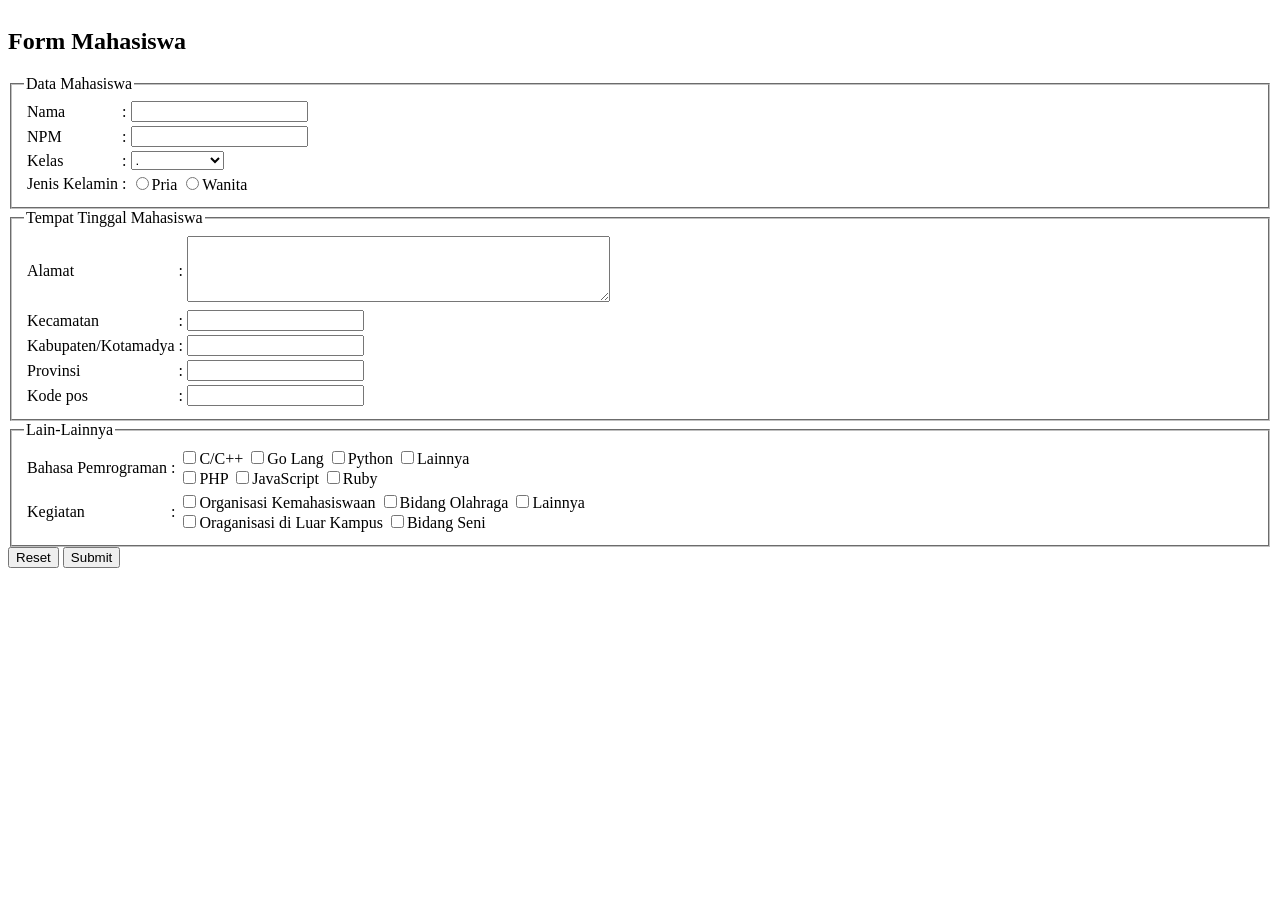
<file: Pertemuan2/index.html>
<!DOCTYPE html>
<html lang="en">
<head>
    <meta charset="UTF-8">
    <meta name="viewport" content="width=device-width, initial-scale=1.0">
    <title>Latihan Form</title>
</head>
<body>

    <table>
        <thead>
        
            

        
        </thead>
    </table>

    <h2>Form Mahasiswa</h2>
    <form method="post">
    
        <fieldset>
            <legend>Data Mahasiswa</legend>
            <table>
            <tr>
                <td>Nama </td>
                <td>:</td>
                <td><input type="text"></td>
            </tr>
            <tr>
                <td>NPM</td>
                <td>:</td>
                <td><input type="text"></td>
            </tr>
            <tr>
                <td>Kelas</td>
                <td>:</td>
                <td>
                    <select name="Kelas">
                        <option selected disabled>.</option>
                        <option value="A">Kelas A</option>
                        <option value="B">Kelas B</option>
                        <option value="C">Kelas C</option>
                        <option value="E">Kelas E</option>
                        <option value="Mage">Kelas Mage</option>
                    </select>
                </td>
            </tr>
            <tr>
                <td>Jenis Kelamin</td>
                <td>:</td>
                <td>
                    <input type="radio" name="jk" value="Pria">Pria 
                    <input type="radio" name="jk" value="Wanita">Wanita 
                </td>
            </tr>
            </table>
        </fieldset>

            
             <fieldset>
                <legend>Tempat Tinggal Mahasiswa</legend>
                <table>
            <tr>
                <td>Alamat </td>
                <td>:</td>
                <td><textarea rows="4" cols="50"></textarea></td>
            </tr>
            <tr>
                <td>Kecamatan</td>
                <td>:</td>
                <td><input type="text"></td>
            </tr>
            <tr>
                <td>Kabupaten/Kotamadya</td>
                <td>:</td>
                <td><input type="text"></td>
            </tr>
            <tr>
                <td>Provinsi</td>
                <td>:</td>
                <td><input type="text"></td>
            </tr>
            <tr>
                <td>Kode pos</td>
                <td>:</td>
                <td><input type="text"></td>
            </tr>
        </table>
        </fieldset>

        

        <fieldset>
            <legend>Lain-Lainnya</legend>
            <table>
                <tr>
                   <td>Bahasa Pemrograman</td>
                   <td>:</td>
                   <td>
                       <input type="checkbox" name="hobi" value="C/C++">C/C++
                       <input type="checkbox" name="hobi" value="Go Lang">Go Lang
                       <input type="checkbox" name="hobi" value="Python">Python
                       <input type="checkbox" name="hobi" value="Lainnya">Lainnya <br>
                       <input type="checkbox" name="hobi" value="PHP">PHP
                       <input type="checkbox" name="hobi" value="JavaScript">JavaScript
                       <input type="checkbox" name="hobi" value="Ruby">Ruby
                    </td>
                </tr>
                <tr>
                    <td>Kegiatan</td>
                    <td>:</td>
                    <td><input type="checkbox" name="hobi" value="Organisasi">Organisasi Kemahasiswaan
                    <input type="checkbox" name="hobi" value="Kepanitiaan">Bidang Olahraga
                    <input type="checkbox" name="hobi" value="Lainnya">Lainnya <br>
                    <input type="checkbox" name="hobi" value="Lainnya">Oraganisasi di Luar Kampus
                    <input type="checkbox" name="hobi" value="Lainnya">Bidang Seni
                
                </td>

                </tr>
            </table>
           
                
            
        </fieldset>
    </form>

    <input type="reset" name="reset" value="Reset">
    <input type="submit" name="submit" value="Submit">
    
</body>
</html>
</file>
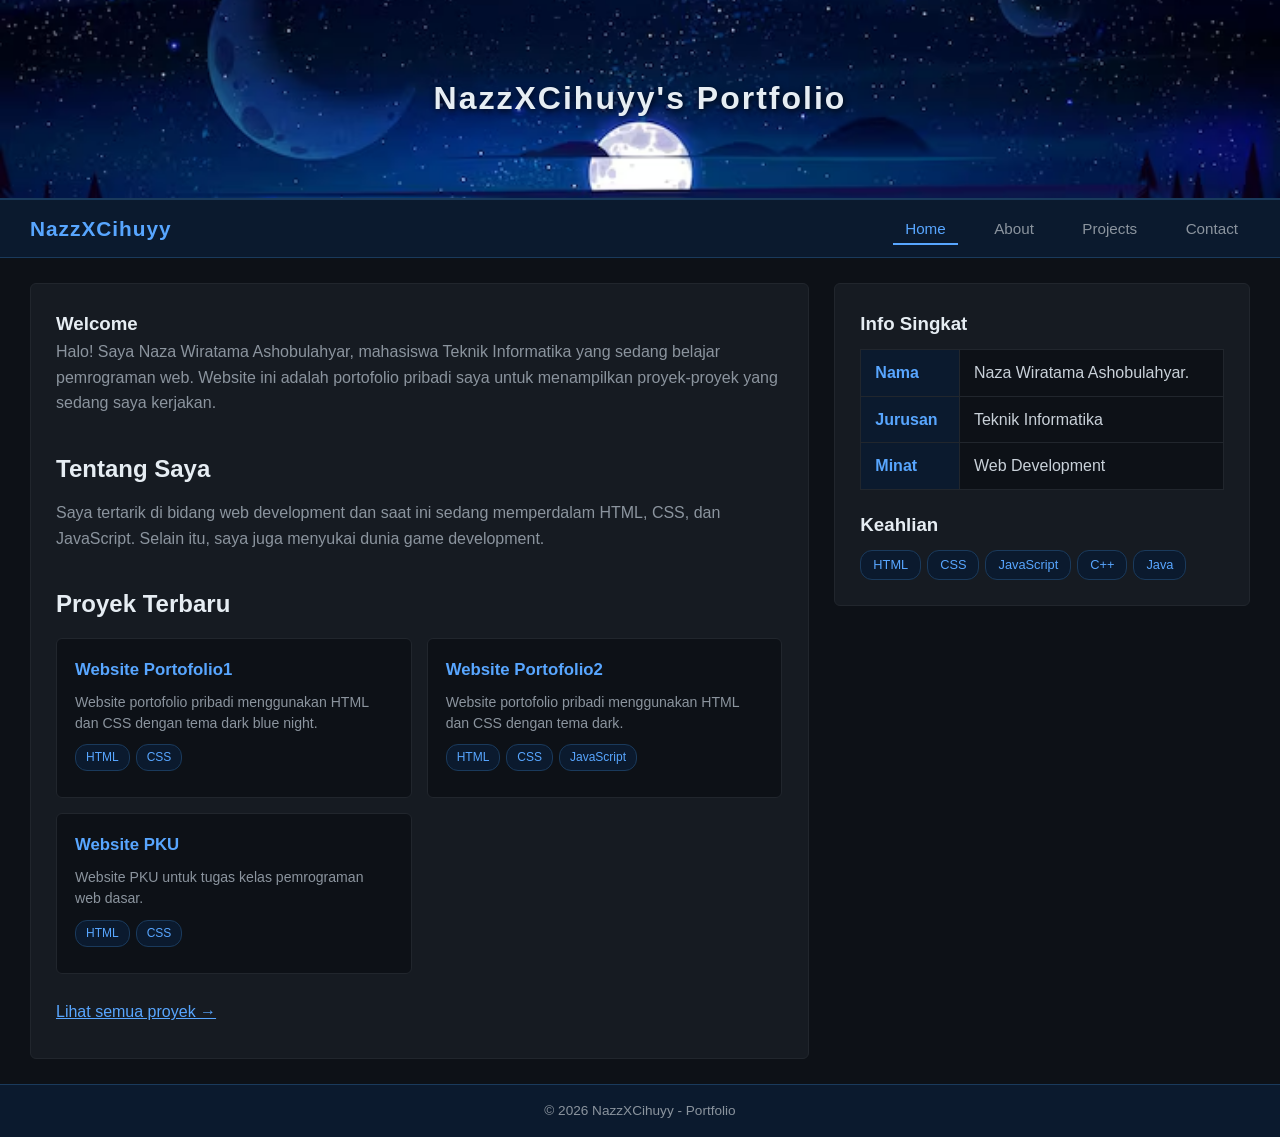
<file: Pertemuan3/index.html>
<!DOCTYPE html>
<html lang="en">

<head>
    <meta charset="UTF-8">
    <meta name="viewport" content="width=device-width, initial-scale=1.0">
    <title>Home - Portfolio</title>
    <link rel="stylesheet" href="style.css">
</head>

<body>

    <header>
        <h1>NazzXCihuyy's Portfolio</h1>
    </header>

    <nav>
        <div class="nav-brand">NazzXCihuyy</div>
        <div class="nav-links">
            <a href="index.html" class="current-page">Home</a>
            <a href="profile.html">About</a>
            <a href="projects.html">Projects</a>
            <a href="contact.html">Contact</a>
        </div>
    </nav>

    <section>
        <article>
            <h1 style="margin: 0;">Welcome</h1>
            <p>
                Halo! Saya Naza Wiratama Ashobulahyar, mahasiswa Teknik Informatika
                yang sedang belajar pemrograman web.
                Website ini adalah portofolio pribadi saya untuk menampilkan
                proyek-proyek yang sedang saya kerjakan.
            </p>
            <br>

            <h2>Tentang Saya</h2>
            <p>
                Saya tertarik di bidang web development dan saat ini sedang memperdalam
                HTML, CSS, dan JavaScript. Selain itu, saya juga menyukai dunia
                game development.
            </p>
            <br>

            <h2>Proyek Terbaru</h2>
            <div class="project-grid">
                <div class="project-card">
                    <div class="project-header">Website Portofolio1</div>
                    <p class="project-desc">Website portofolio pribadi menggunakan HTML dan CSS dengan tema dark blue night.</p>
                    <div class="project-tags">
                        <span class="tag">HTML</span>
                        <span class="tag">CSS</span>
                    </div>
                </div>
                <div class="project-card">
                    <div class="project-header">Website Portofolio2</div>
                    <p class="project-desc">Website portofolio pribadi menggunakan HTML dan CSS dengan tema dark.</p>
                    <div class="project-tags">
                        <span class="tag">HTML</span>
                        <span class="tag">CSS</span>
                        <span class="tag">JavaScript</span>
                    </div>
                </div>
                <div class="project-card">
                    <div class="project-header">Website PKU</div>
                    <p class="project-desc">Website PKU untuk tugas kelas pemrograman web dasar.</p>
                    <div class="project-tags">
                        <span class="tag">HTML</span>
                        <span class="tag">CSS</span>
                    </div>
                </div>
            </div>

            <br>
            <p><a href="projects.html">Lihat semua proyek &rarr;</a></p>
        </article>

        <aside>
            <h3>Info Singkat</h3>
            <table class="info-table">
                <tr>
                    <th>Nama</th>
                    <td>Naza Wiratama Ashobulahyar.</td>
                </tr>
                <tr>
                    <th>Jurusan</th>
                    <td>Teknik Informatika</td>
                </tr>
                <tr>
                    <th>Minat</th>
                    <td>Web Development</td>
                </tr>
            </table>

            <h3 style="margin-top: 20px;">Keahlian</h3>
            <div class="skill-list">
                <span class="skill-badge">HTML</span>
                <span class="skill-badge">CSS</span>
                <span class="skill-badge">JavaScript</span>
                <span class="skill-badge">C++</span>
                <span class="skill-badge">Java</span>
            </div>
        </aside>
    </section>

    <footer>
        <p>&copy; 2026 NazzXCihuyy - Portfolio</p>
    </footer>

</body>

</html>
</file>
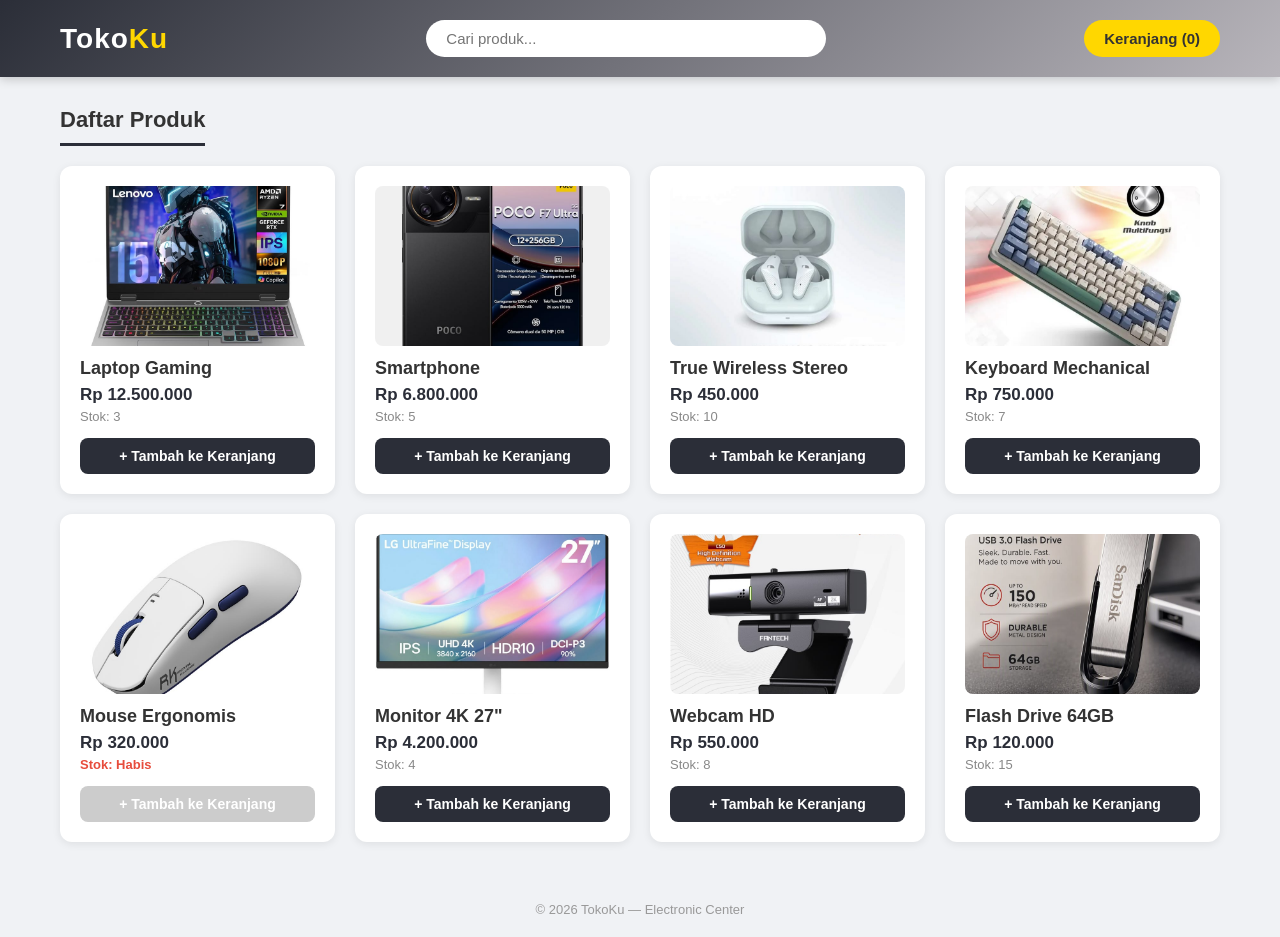
<file: Pertemuan5/index.html>
<!DOCTYPE html>
<html lang="id">
<head>
    <meta charset="UTF-8">
    <meta name="viewport" content="width=device-width, initial-scale=1.0">
    <title>TokoKu - Electronic Center</title>
    <link rel="stylesheet" href="style.css">
    <script src="https://code.jquery.com/jquery-3.7.1.min.js"></script>
</head>
<body>

    <header>
        <div class="header-inner">
            <div class="logo">Toko<span>Ku</span></div>
            <div class="search-box">
                <input type="text" id="searchInput" placeholder=" Cari produk...">
            </div>
            <button id="btnToggleCart"> Keranjang (<span id="cartCount">0</span>)</button>
        </div>
    </header>

    <div class="container">
        <div class="product-section">
            <h2 class="section-title"> Daftar Produk</h2>
            <div id="productContainer"></div>
        </div>

        <div class="cart-section" id="cartPanel">
            <div class="cart-header"> Keranjang Belanja</div>
            <div class="cart-body">
                <ul id="cartList"></ul>
                <p class="cart-empty-msg" id="emptyMsg">Keranjang masih kosong.</p>
            </div>
            <div class="cart-footer">
                <div class="cart-summary">
                    <span class="label">Jumlah Item:</span>
                    <span class="value" id="totalItems">0</span>
                </div>
                <div class="cart-total">
                    Total: Rp <span id="totalPrice">0</span>
                </div>
                <div class="cart-actions">
                    <button id="btnEmpty"> Kosongkan</button>
                    <button id="btnCheckout"> Checkout</button>
                </div>
            </div>
        </div>
    </div>

    <div id="orderSummary"></div>

    <footer>
        &copy; 2026 TokoKu &mdash; Electronic Center
    </footer>

    <script src="script.js"></script>

</body>
</html>
</file>
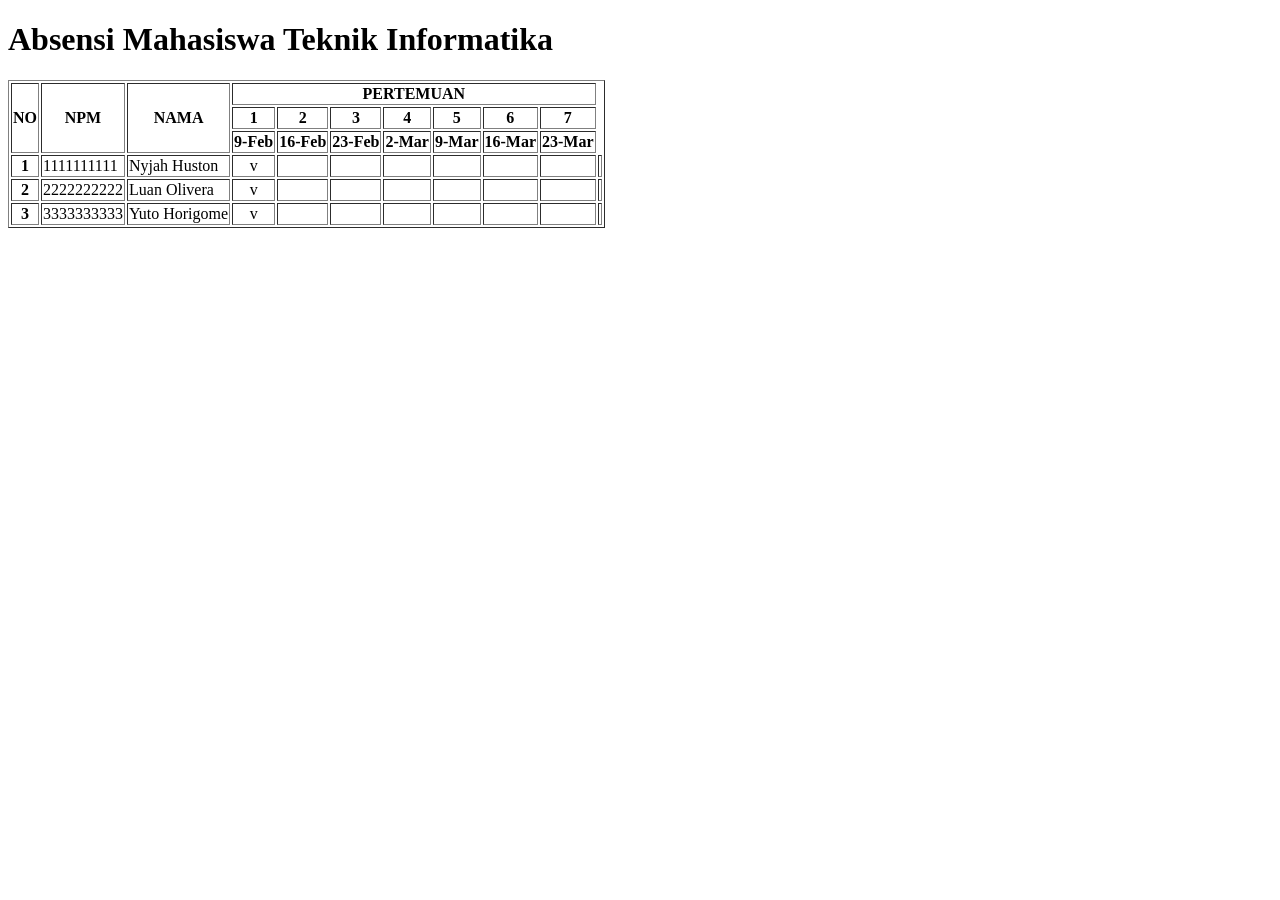
<file: Pertemuan2/tabel.html>
<!DOCTYPE html>
<html lang="en">

<head>
    <meta charset="UTF-8">
    <meta name="viewport" content="width=device-width, initial-scale=1.0">
    <title>Absensi Mahasiswa Teknik Informatika</title>
</head>

<body>
    <h1>Absensi Mahasiswa Teknik Informatika</h1>
    <table border="1">
        <thead>
            <tr>
                <th rowspan="3">NO</th>
                <th rowspan="3">NPM</th>
                <th rowspan="3">NAMA</th>
                <th colspan="7">PERTEMUAN</th>
            </tr>
            <tr>
                <th>1</th>
                <th>2</th>
                <th>3</th>
                <th>4</th>
                <th>5</th>
                <th>6</th>
                <th>7</th>
            </tr>
            <tr>
                <th>9-Feb</th>
                <th>16-Feb</th>
                <th>23-Feb</th>
                <th>2-Mar</th>
                <th>9-Mar</th>
                <th>16-Mar</th>
                <th>23-Mar</th>
            </tr>
        </thead>
        <tbody>
            <tr>
                <td align="center"><b>1</b></td>
                <td>1111111111</td>
                <td>Nyjah Huston</td>
                <td align="center">v</td>
                <td></td>
                <td></td>
                <td></td>
                <td></td>
                <td></td>
                <td></td>
                <td></td>
            </tr>
            <tr>
                <td align="center"><b>2</b></td>
                <td>2222222222</td>
                <td>Luan Olivera</td>
                <td align="center">v</td>
                <td></td>
                <td></td>
                <td></td>
                <td></td>
                <td></td>
                <td></td>
                <td></td>
            </tr>
            <tr>
                <td align="center"><b>3</b></td>
                <td>3333333333</td>
                <td>Yuto Horigome</td>
                <td align="center">v</td>
                <td></td>
                <td></td>
                <td></td>
                <td></td>
                <td></td>
                <td></td>
                <td></td>
            </tr>
        </tbody>
    </table>
</body>

</html>
</file>
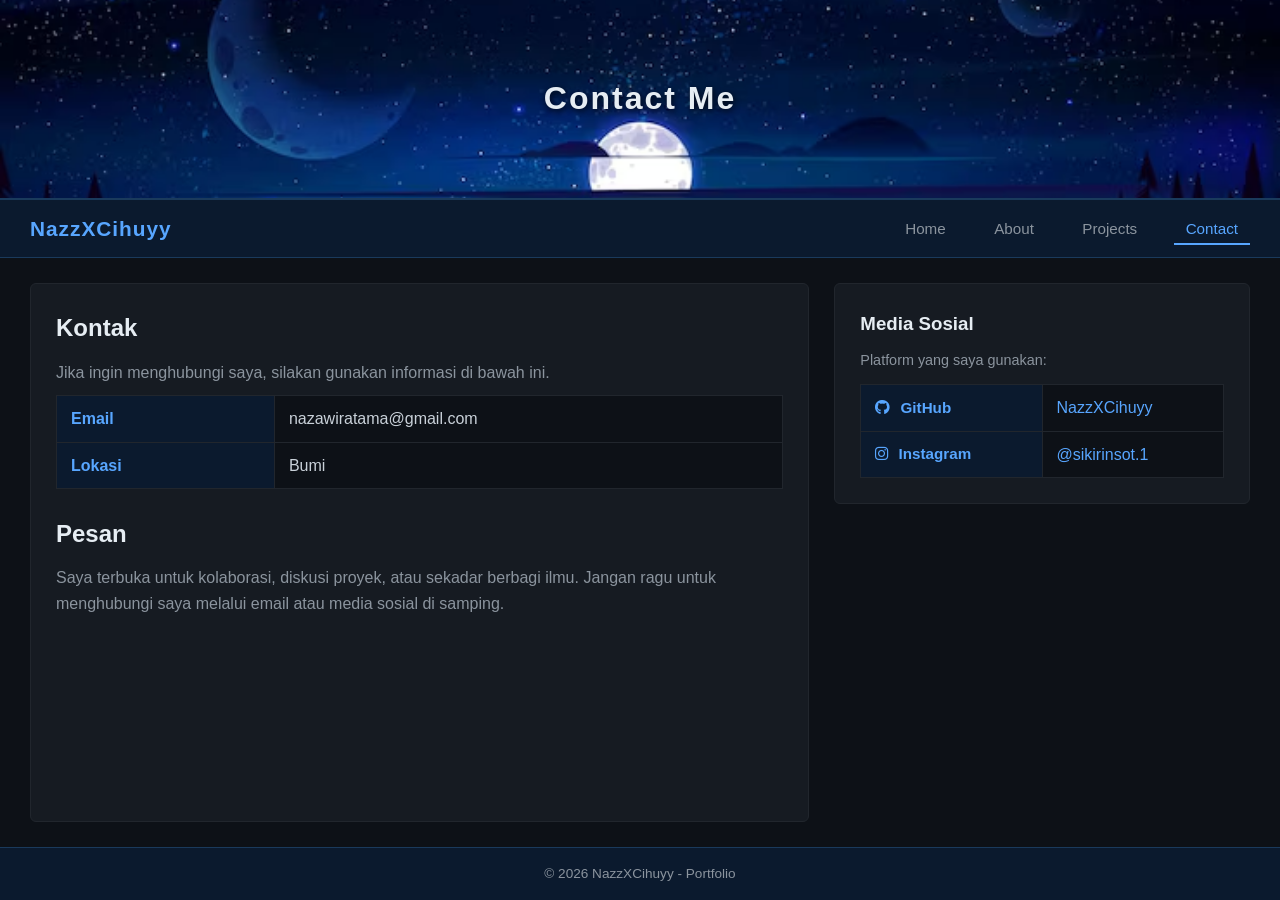
<file: Pertemuan3/contact.html>
<!DOCTYPE html>
<html lang="en">

<head>
    <meta charset="UTF-8">
    <meta name="viewport" content="width=device-width, initial-scale=1.0">
    <title>Contact - Portfolio</title>
    <link rel="stylesheet" href="https://cdnjs.cloudflare.com/ajax/libs/font-awesome/6.5.1/css/all.min.css">
    <link rel="stylesheet" href="style.css">
</head>

<body>

    <header>
        <h1>Contact Me</h1>
    </header>

    <nav>
        <div class="nav-brand">NazzXCihuyy</div>
        <div class="nav-links">
            <a href="index.html">Home</a>
            <a href="profile.html">About</a>
            <a href="projects.html">Projects</a>
            <a href="contact.html" class="current-page">Contact</a>
        </div>
    </nav>

    <section>
        <article>
            <h2>Kontak</h2>
            <p>Jika ingin menghubungi saya, silakan gunakan informasi di bawah ini.</p>

            <table class="info-table">
                <tr>
                    <th style="width: 30%;">Email</th>
                    <td>nazawiratama@gmail.com</td>
                </tr>
                <tr>
                    <th>Lokasi</th>
                    <td>Bumi</td>
                </tr>
            </table>

            <br>
            <h2>Pesan</h2>
            <p>
                Saya terbuka untuk kolaborasi, diskusi proyek, atau sekadar berbagi ilmu.
                Jangan ragu untuk menghubungi saya melalui email atau media sosial di samping.
            </p>
        </article>

        <aside>
            <h3>Media Sosial</h3>
            <p>Platform yang saya gunakan:</p>

            <table class="info-table social-table">
                <tr>
                    <th><i class="fa-brands fa-github social-icon"></i> GitHub</th>
                    <td><a href="https://github.com/NazzXCihuyy" target="_blank" rel="noopener">NazzXCihuyy</a></td>
                </tr>
                <tr>
                    <th><i class="fa-brands fa-instagram social-icon"></i> Instagram</th>
                    <td><a href="https://instagram.com/sikirinsot.1" target="_blank" rel="noopener">@sikirinsot.1</a></td>
                </tr>
            </table>
        </aside>
    </section>

    <footer>
        <p>&copy; 2026 NazzXCihuyy - Portfolio</p>
    </footer>

</body>

</html>
</file>
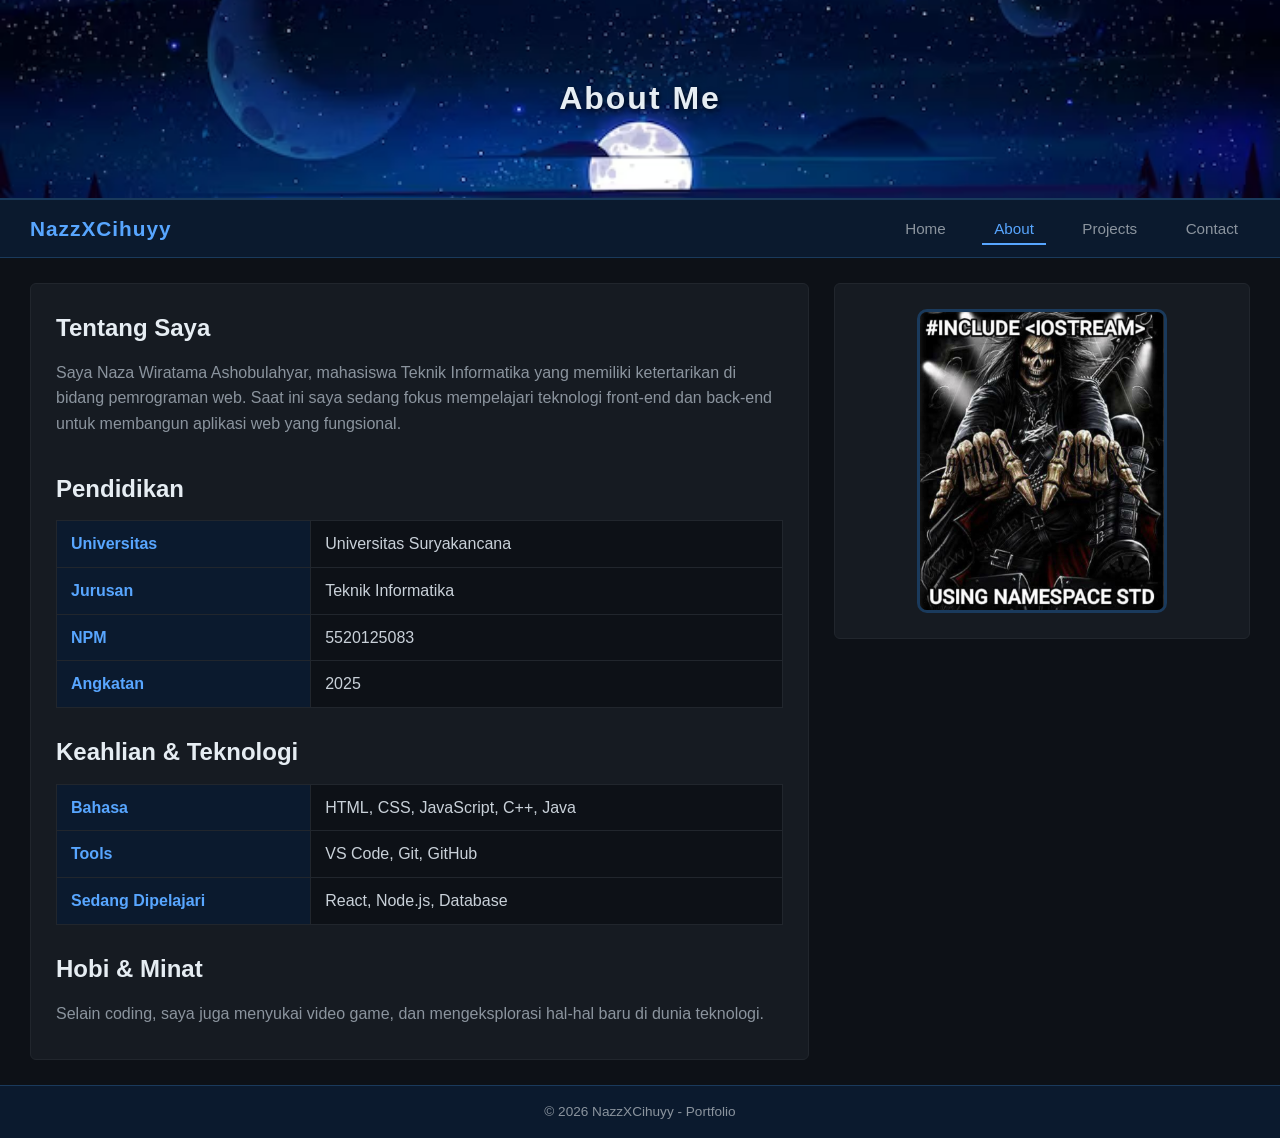
<file: Pertemuan3/profile.html>
<!DOCTYPE html>
<html lang="en">

<head>
    <meta charset="UTF-8">
    <meta name="viewport" content="width=device-width, initial-scale=1.0">
    <title>About - Portfolio</title>
    <link rel="stylesheet" href="style.css">
</head>

<body>

    <header>
        <h1>About Me</h1>
    </header>

    <nav>
        <div class="nav-brand">NazzXCihuyy</div>
        <div class="nav-links">
            <a href="index.html">Home</a>
            <a href="profile.html" class="current-page">About</a>
            <a href="projects.html">Projects</a>
            <a href="contact.html">Contact</a>
        </div>
    </nav>

    <section>
        <article>
            <h2>Tentang Saya</h2>
            <p>
                Saya Naza Wiratama Ashobulahyar, mahasiswa Teknik Informatika
                yang memiliki ketertarikan di bidang pemrograman web.
                Saat ini saya sedang fokus mempelajari teknologi front-end dan back-end
                untuk membangun aplikasi web yang fungsional.
            </p>
            <br>

            <h2>Pendidikan</h2>
            <table class="info-table">
                <tbody>
                    <tr>
                        <th style="width: 35%;">Universitas</th>
                        <td>Universitas Suryakancana </td>
                    </tr>
                    <tr>
                        <th>Jurusan</th>
                        <td>Teknik Informatika</td>
                    </tr>
                    <tr>
                        <th>NPM</th>
                        <td>5520125083</td>
                    </tr>
                    <tr>
                        <th>Angkatan</th>
                        <td>2025</td>
                    </tr>
                </tbody>
            </table>
            <br>

            <h2>Keahlian & Teknologi</h2>
            <table class="info-table">
                <tbody>
                    <tr>
                        <th style="width: 35%;">Bahasa</th>
                        <td>HTML, CSS, JavaScript, C++, Java</td>
                    </tr>
                    <tr>
                        <th>Tools</th>
                        <td>VS Code, Git, GitHub</td>
                    </tr>
                    <tr>
                        <th>Sedang Dipelajari</th>
                        <td>React, Node.js, Database</td>
                    </tr>
                </tbody>
            </table>
            <br>

            <h2>Hobi & Minat</h2>
            <p>
                Selain coding, saya juga menyukai video game,
                dan mengeksplorasi hal-hal baru di dunia teknologi.
            </p>
        </article>

        <aside class="sidebar-profile">
            <div class="sidebar-photo">
                <a href="">
                    <img src="img/Profile.jpg" alt="Foto Profil" style="max-width: 250px; border-radius: 10px; margin: auto;"
                        title="Foto Profil">
                </a>
            </div>
        </aside>
    </section>

    <footer>
        <p>&copy; 2026 NazzXCihuyy - Portfolio</p>
    </footer>

</body>

</html>
</file>
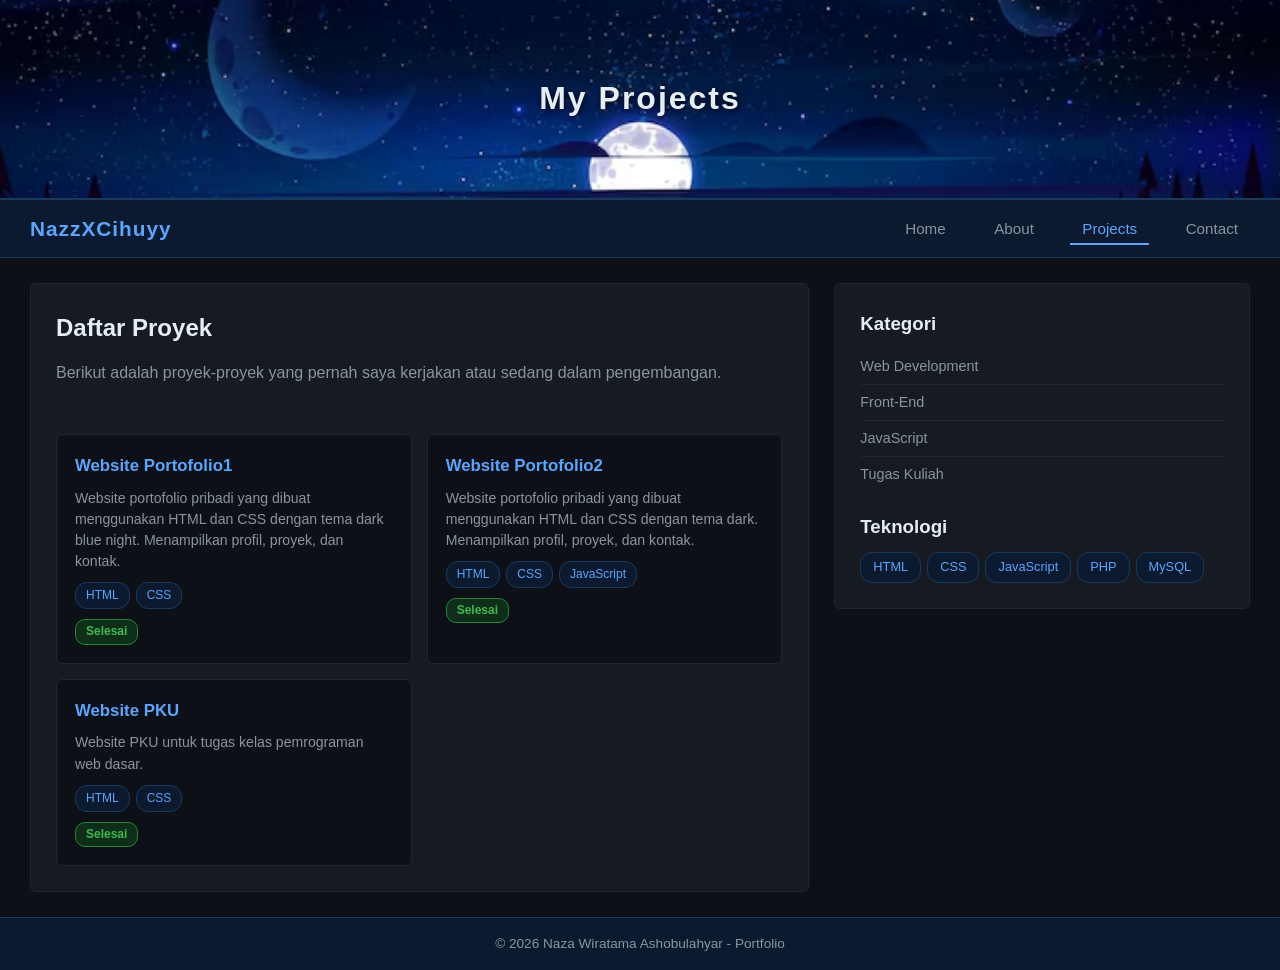
<file: Pertemuan3/projects.html>
<!DOCTYPE html>
<html lang="en">

<head>
    <meta charset="UTF-8">
    <meta name="viewport" content="width=device-width, initial-scale=1.0">
    <title>Projects - Portfolio</title>
    <link rel="stylesheet" href="style.css">
</head>

<body>

    <header>
        <h1>My Projects</h1>
    </header>

    <nav>
        <div class="nav-brand">NazzXCihuyy</div>
        <div class="nav-links">
            <a href="index.html">Home</a>
            <a href="profile.html">About</a>
            <a href="projects.html" class="current-page">Projects</a>
            <a href="contact.html">Contact</a>
        </div>
    </nav>

    <section>
        <article>
            <h2>Daftar Proyek</h2>
            <p>Berikut adalah proyek-proyek yang pernah saya kerjakan atau sedang dalam pengembangan.</p>
            <br>

            <div class="project-grid">
                <div class="project-card">
                    <div class="project-header">Website Portofolio1</div>
                    <p class="project-desc">
                        Website portofolio pribadi yang dibuat menggunakan HTML dan CSS
                        dengan tema dark blue night. Menampilkan profil, proyek, dan kontak.
                    </p>
                    <div class="project-tags">
                        <span class="tag">HTML</span>
                        <span class="tag">CSS</span>
                    </div>
                    <span class="project-status status-done">Selesai</span>
                </div>

                <div class="project-card">
                    <div class="project-header">Website Portofolio2</div>
                    <p class="project-desc">
                        Website portofolio pribadi yang dibuat menggunakan HTML dan CSS
                        dengan tema dark. Menampilkan profil, proyek, dan kontak.
                    </p>
                    <div class="project-tags">
                        <span class="tag">HTML</span>
                        <span class="tag">CSS</span>
                        <span class="tag">JavaScript</span>
                    </div>
                    <span class="project-status status-done">Selesai</span>
                </div>

                <div class="project-card">
                    <div class="project-header">Website PKU</div>
                    <p class="project-desc">
                        Website PKU untuk tugas kelas pemrograman web dasar.
                    </p>
                    <div class="project-tags">
                        <span class="tag">HTML</span>
                        <span class="tag">CSS</span>
                    </div>
                    <span class="project-status status-done">Selesai</span>
                </div>
        </article>

        <aside>
            <h3>Kategori</h3>
            <ul class="category-list">
                <li>Web Development</li>
                <li>Front-End</li>
                <li>JavaScript</li>
                <li>Tugas Kuliah</li>
            </ul>

            <h3 style="margin-top: 20px;">Teknologi</h3>
            <div class="skill-list">
                <span class="skill-badge">HTML</span>
                <span class="skill-badge">CSS</span>
                <span class="skill-badge">JavaScript</span>
                <span class="skill-badge">PHP</span>
                <span class="skill-badge">MySQL</span>
            </div>
        </aside>
    </section>

    <footer>
        <p>&copy; 2026 Naza Wiratama Ashobulahyar - Portfolio</p>
    </footer>

</body>

</html>
</file>
<file: Pertemuan3/style.css>
* {
    margin: 0;
    padding: 0;
    box-sizing: border-box;
}

body {
    font-family: Arial, Helvetica, sans-serif;
    background-color: #0d1117;
    color: #c9d1d9;
    line-height: 1.6;
    min-height: 100vh;
    display: flex;
    flex-direction: column;
}

header {
    background-image: url('img/banner1.png');
    background-size: cover;
    background-position: center;
    background-repeat: no-repeat;
    height: 200px;
    display: flex;
    align-items: center;
    justify-content: center;
    text-align: center;
    border-bottom: 2px solid #1a3a5c;
}

header h1 {
    color: #e6edf3;
    font-size: 2rem;
    text-shadow: 1px 2px 6px rgba(0, 0, 0, 0.8);
    letter-spacing: 2px;
}

nav {
    background-color: #0b1a2e;
    display: flex;
    align-items: center;
    justify-content: space-between;
    padding: 12px 30px;
    border-bottom: 1px solid #1a3a5c;
}

.nav-brand {
    color: #58a6ff;
    font-size: 1.3rem;
    font-weight: bold;
    letter-spacing: 1px;
}

.nav-links a {
    color: #8b949e;
    text-decoration: none;
    margin-left: 20px;
    padding: 6px 12px;
    font-size: 0.95rem;
}

.nav-links a:hover {
    color: #58a6ff;
}

.nav-links a.current-page {
    color: #58a6ff;
    border-bottom: 2px solid #58a6ff;
}


section {
    display: flex;
    flex: 1;
    padding: 25px 30px;
    gap: 25px;
}

article {
    flex: 2;
    background-color: #161b22;
    padding: 25px;
    border-radius: 6px;
    border: 1px solid #21262d;
}

article h1,
article h2 {
    color: #e6edf3;
    margin-bottom: 12px;
}

article p {
    color: #8b949e;
    margin-bottom: 8px;
}


aside {
    flex: 1;
    background-color: #161b22;
    padding: 25px;
    border-radius: 6px;
    border: 1px solid #21262d;
    align-self: flex-start;
}

aside h3 {
    color: #e6edf3;
    margin-bottom: 10px;
}

aside p {
    color: #8b949e;
    margin-bottom: 12px;
    font-size: 0.9rem;
}

.sidebar-profile {
    display: flex;
    align-items: center;
    justify-content: center;
}

.sidebar-photo {
    text-align: center;
}

.sidebar-photo img {
    display: block;
    border: 3px solid #1a3a5c;
}

.info-table {
    width: 100%;
    border-collapse: collapse;
    margin-top: 10px;
}

.info-table th,
.info-table td {
    padding: 10px 14px;
    text-align: left;
    border: 1px solid #21262d;
}

.info-table th {
    background-color: #0b1a2e;
    color: #58a6ff;
    font-weight: 600;
}

.info-table td {
    background-color: #0d1117;
    color: #c9d1d9;
}

.social-table th {
    font-size: 0.95rem;
}

.social-icon {
    margin-right: 6px;
    color: #58a6ff;
}

.social-table a {
    color: #58a6ff;
    text-decoration: none;
}

.social-table a:hover {
    text-decoration: underline;
}

.project-grid {
    display: flex;
    flex-wrap: wrap;
    gap: 15px;
    margin-top: 15px;
}

.project-card {
    background-color: #0d1117;
    border: 1px solid #21262d;
    border-radius: 6px;
    padding: 18px;
    width: calc(50% - 8px);
}

.project-card:hover {
    border-color: #1a3a5c;
}

.project-header {
    color: #58a6ff;
    font-size: 1.05rem;
    font-weight: bold;
    margin-bottom: 8px;
}

.project-desc {
    color: #8b949e;
    font-size: 0.88rem;
    margin-bottom: 10px;
    line-height: 1.5;
}

.project-tags {
    display: flex;
    flex-wrap: wrap;
    gap: 6px;
    margin-bottom: 8px;
}

.tag {
    background-color: #0b1a2e;
    color: #58a6ff;
    padding: 3px 10px;
    border-radius: 12px;
    font-size: 0.75rem;
    border: 1px solid #1a3a5c;
}

.project-status {
    display: inline-block;
    font-size: 0.75rem;
    padding: 2px 10px;
    border-radius: 10px;
    font-weight: 600;
}

.status-done {
    background-color: #0f2e1a;
    color: #3fb950;
    border: 1px solid #238636;
}

.status-progress {
    background-color: #2a1f0b;
    color: #d29922;
    border: 1px solid #9e6a03;
}

.status-planned {
    background-color: #1a1a2e;
    color: #8b949e;
    border: 1px solid #30363d;
}

.skill-list {
    display: flex;
    flex-wrap: wrap;
    gap: 6px;
    margin-top: 8px;
}

.skill-badge {
    background-color: #0b1a2e;
    color: #58a6ff;
    padding: 4px 12px;
    border-radius: 12px;
    font-size: 0.8rem;
    border: 1px solid #1a3a5c;
}

.category-list {
    list-style: none;
    margin-top: 8px;
}

.category-list li {
    padding: 6px 0;
    color: #8b949e;
    font-size: 0.9rem;
    border-bottom: 1px solid #21262d;
}

.category-list li:last-child {
    border-bottom: none;
}

footer {
    background-color: #0b1a2e;
    text-align: center;
    padding: 15px;
    border-top: 1px solid #1a3a5c;
    margin-top: auto;
}

footer p {
    color: #8b949e;
    font-size: 0.85rem;
}

a {
    color: #58a6ff;
}

a:hover {
    color: #79c0ff;
}

@media (max-width: 768px) {
    section {
        flex-direction: column;
    }

    nav {
        flex-direction: column;
        gap: 10px;
        text-align: center;
    }

    .nav-links a {
        margin-left: 10px;
        margin-right: 10px;
    }

    header {
        height: 150px;
    }

    header h1 {
        font-size: 1.5rem;
    }

    .project-card {
        width: 100%;
    }
}
</file>
<file: Pertemuan5/style.css>
* {
    margin: 0;
    padding: 0;
    box-sizing: border-box;
}

body {
    font-family: 'Segoe UI', Tahoma, Geneva, Verdana, sans-serif;
    background-color: #f0f2f5;
    color: #333;
    min-height: 100vh;
}

header {
    background: linear-gradient(135deg, #2b2e38 0%, #b8b5bb 100%);
    color: #fff;
    padding: 20px 0;
    position: sticky;
    top: 0;
    z-index: 100;
    box-shadow: 0 2px 10px rgba(0,0,0,0.2);
}

.header-inner {
    max-width: 1200px;
    margin: 0 auto;
    padding: 0 20px;
    display: flex;
    justify-content: space-between;
    align-items: center;
    flex-wrap: wrap;
    gap: 15px;
}

.logo {
    font-size: 28px;
    font-weight: 700;
    letter-spacing: 1px;
}

.logo span {
    color: #ffd700;
}

.search-box {
    flex: 1;
    max-width: 400px;
    min-width: 200px;
}

#searchInput {
    width: 100%;
    padding: 10px 16px;
    border: none;
    border-radius: 25px;
    font-size: 15px;
    outline: none;
    transition: box-shadow 0.3s;
}

#searchInput:focus {
    box-shadow: 0 0 0 3px rgba(255,215,0,0.5);
}

#btnToggleCart {
    background: #ffd700;
    color: #333;
    border: none;
    padding: 10px 20px;
    border-radius: 25px;
    font-size: 15px;
    font-weight: 600;
    cursor: pointer;
    transition: transform 0.2s, background 0.2s;
}

#btnToggleCart:hover {
    background: #ffed4a;
    transform: scale(1.05);
}

.container {
    max-width: 1200px;
    margin: 30px auto;
    padding: 0 20px;
    display: flex;
    gap: 25px;
    align-items: flex-start;
}

.product-section {
    flex: 1;
}

.section-title {
    font-size: 22px;
    margin-bottom: 20px;
    padding-bottom: 10px;
    border-bottom: 3px solid #2b2e38;
    display: inline-block;
}

#productContainer {
    display: grid;
    grid-template-columns: repeat(auto-fill, minmax(240px, 1fr));
    gap: 20px;
}

.product-card {
    background: #fff;
    border-radius: 12px;
    padding: 20px;
    box-shadow: 0 2px 8px rgba(0,0,0,0.08);
    transition: transform 0.25s, box-shadow 0.25s;
    display: flex;
    flex-direction: column;
    justify-content: space-between;
}

.product-card:hover {
    transform: translateY(-4px);
    box-shadow: 0 8px 24px rgba(0,0,0,0.12);
}

.product-icon {
    text-align: center;
    margin-bottom: 12px;
    height: 160px;
    overflow: hidden;
    border-radius: 8px;
}

.product-icon img {
    width: 100%;
    height: 100%;
    object-fit: cover;
}

.product-name {
    font-size: 18px;
    font-weight: 600;
    margin-bottom: 6px;
}

.product-price {
    color: #2b2e38;
    font-size: 17px;
    font-weight: 700;
    margin-bottom: 4px;
}

.product-stock {
    font-size: 13px;
    color: #888;
    margin-bottom: 14px;
}

.product-stock.habis {
    color: #e74c3c;
    font-weight: 600;
}

.btn-add {
    background:  #2b2e38;
    color: #fff;
    border: none;
    padding: 10px;
    border-radius: 8px;
    font-size: 14px;
    font-weight: 600;
    cursor: pointer;
    transition: opacity 0.2s;
}

.btn-add:hover {
    opacity: 0.9;
}

.btn-add:disabled {
    background: #ccc;
    cursor: not-allowed;
}

.cart-section {
    width: 360px;
    background: #fff;
    border-radius: 12px;
    box-shadow: 0 2px 12px rgba(0,0,0,0.1);
    overflow: hidden;
    display: none;
}

.cart-header {
    background: linear-gradient(135deg, #2b2e38, #b8b5bb);
    color: #fff;
    padding: 16px 20px;
    font-size: 18px;
    font-weight: 600;
}

.cart-body {
    padding: 16px 20px;
    max-height: 420px;
    overflow-y: auto;
}

#cartList {
    list-style: none;
}

#cartList li {
    display: flex;
    justify-content: space-between;
    align-items: center;
    padding: 10px 0;
    border-bottom: 1px solid #eee;
    display: none;
}

#cartList li .item-info {
    flex: 1;
}

#cartList li .item-name {
    font-weight: 600;
    font-size: 14px;
}

#cartList li .item-price {
    font-size: 13px;
    color: #2b2e38;
}

.btn-remove {
    background: #e74c3c;
    color: #fff;
    border: none;
    padding: 6px 12px;
    border-radius: 6px;
    font-size: 12px;
    cursor: pointer;
    transition: background 0.2s;
}

.btn-remove:hover {
    background: #c0392b;
}

.cart-footer {
    padding: 16px 20px;
    border-top: 2px solid #eee;
}

.cart-summary {
    display: flex;
    justify-content: space-between;
    margin-bottom: 6px;
    font-size: 14px;
}

.cart-summary .label {
    color: #888;
}

.cart-summary .value {
    font-weight: 700;
}

.cart-total {
    font-size: 18px;
    font-weight: 700;
    color: #2b2e38;
    text-align: right;
    margin-bottom: 14px;
}

.cart-actions {
    display: flex;
    gap: 10px;
}

.cart-actions button {
    flex: 1;
    padding: 10px;
    border: none;
    border-radius: 8px;
    font-size: 14px;
    font-weight: 600;
    cursor: pointer;
    transition: opacity 0.2s;
}

#btnEmpty {
    background: #e74c3c;
    color: #fff;
}

#btnCheckout {
    background: linear-gradient(135deg, #2ecc71, #27ae60);
    color: #fff;
}

.cart-actions button:hover {
    opacity: 0.9;
}

.cart-empty-msg {
    text-align: center;
    color: #aaa;
    padding: 30px 0;
    font-size: 14px;
}

#orderSummary {
    display: none;
    max-width: 600px;
    margin: 30px auto;
    background: #fff;
    border-radius: 12px;
    box-shadow: 0 2px 12px rgba(0,0,0,0.1);
    padding: 24px 30px;
}

#orderSummary h2 {
    color: #2ecc71;
    margin-bottom: 16px;
    font-size: 22px;
}

#orderSummary .order-line {
    display: flex;
    justify-content: space-between;
    padding: 6px 0;
    border-bottom: 1px dashed #eee;
    font-size: 14px;
}

#orderSummary .order-buyer {
    font-size: 16px;
    margin-bottom: 12px;
}

#orderSummary .order-total {
    margin-top: 12px;
    font-size: 18px;
    font-weight: 700;
    color: #2b2e38;
    text-align: right;
}

footer {
    text-align: center;
    padding: 20px;
    color: #999;
    font-size: 13px;
    margin-top: 40px;
}

@media (max-width: 860px) {
    .container {
        flex-direction: column;
    }
    .cart-section {
        width: 100%;
    }
}

@media (max-width: 500px) {
    .header-inner {
        flex-direction: column;
        text-align: center;
    }
    .search-box {
        max-width: 100%;
    }
    #productContainer {
        grid-template-columns: 1fr;
    }
}
</file>
